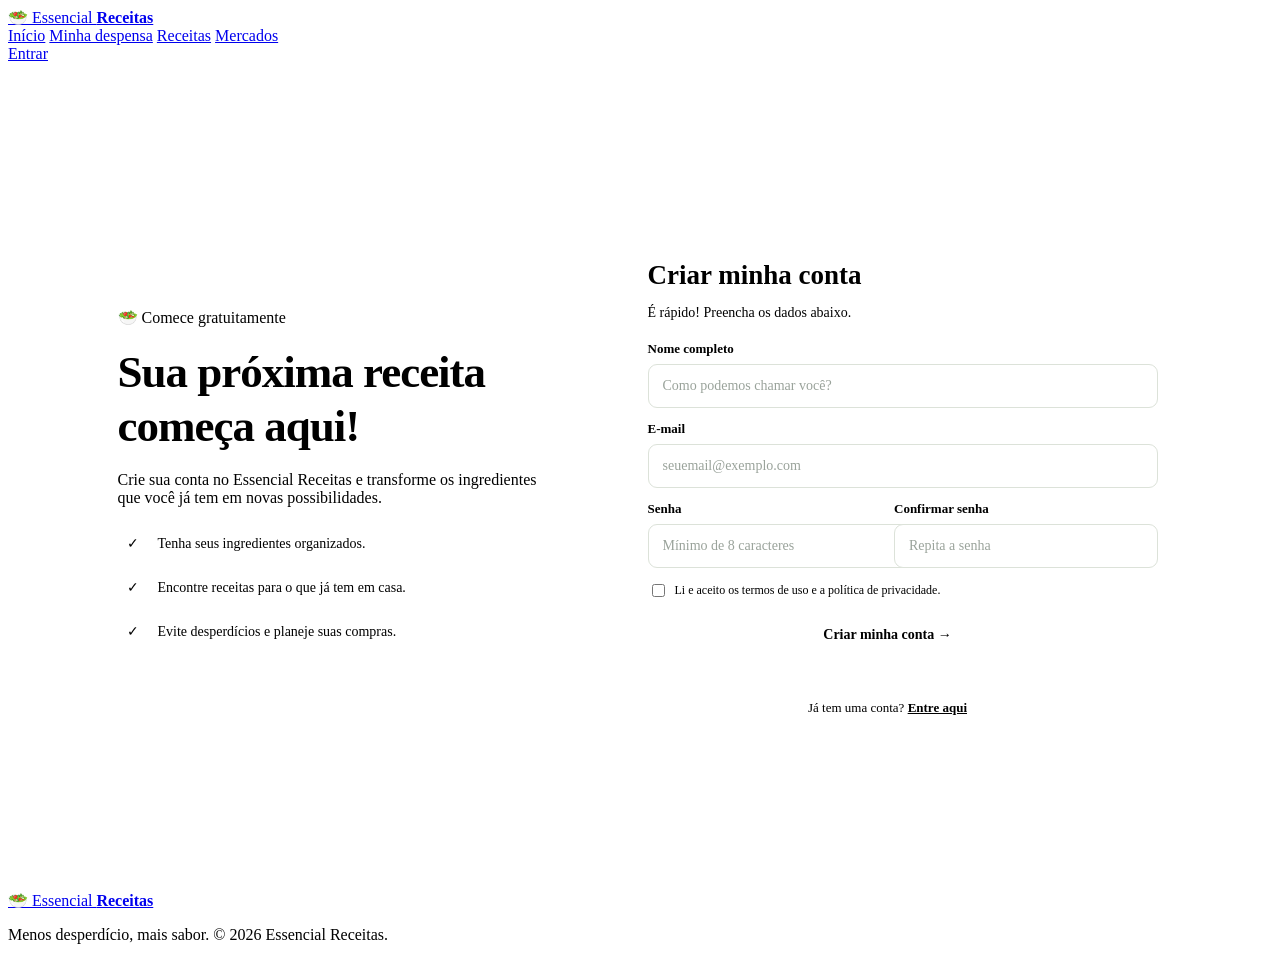
<file: cadastro.html>
<!DOCTYPE html>
<html lang="pt-BR">
<head>
    <meta charset="UTF-8">
    <meta name="viewport" content="width=device-width, initial-scale=1.0">

    <title>Criar conta | Essencial Receitas</title>

    <link rel="stylesheet" href="css/cadastro.css">
</head>

<body>

    <header class="cabecalho">
        <a href="index.html" class="logo">
            <span class="logo-icone">🥗</span>
            <span>Essencial <strong>Receitas</strong></span>
        </a>

        <nav class="menu">
            <a href="index.html">Início</a>
            <a href="despensa.html">Minha despensa</a>
            <a href="receitas.html">Receitas</a>
            <a href="mercados.html">Mercados</a>
        </nav>

        <a href="login.html" class="botao-login">
            Entrar
        </a>
    </header>

    <main class="auth-container">

        <section class="auth-apresentacao">
            <span class="etiqueta">
                🥗 Comece gratuitamente
            </span>

            <h1>
                Sua próxima receita começa
                <span>aqui!</span>
            </h1>

            <p>
                Crie sua conta no Essencial Receitas e transforme
                os ingredientes que você já tem em novas possibilidades.
            </p>

            <div class="auth-beneficio">
                <span>✓</span>
                Tenha seus ingredientes organizados.
            </div>

            <div class="auth-beneficio">
                <span>✓</span>
                Encontre receitas para o que já tem em casa.
            </div>

            <div class="auth-beneficio">
                <span>✓</span>
                Evite desperdícios e planeje suas compras.
            </div>
        </section>

        <section class="auth-card auth-card-cadastro">
            <h2>Criar minha conta</h2>

            <p class="auth-descricao">
                É rápido! Preencha os dados abaixo.
            </p>

            <form
                class="auth-form auth-form-cadastro"
                action="#"
                method="post"
                id="form-cadastro"
            >
                <div class="auth-campo">
                    <label for="nome">Nome completo</label>

                    <input
                        type="text"
                        id="nome"
                        name="nome"
                        placeholder="Como podemos chamar você?"
                        autocomplete="name"
                        required
                    >
                </div>

                <div class="auth-campo">
                    <label for="email">E-mail</label>

                    <input
                        type="email"
                        id="email"
                        name="email"
                        placeholder="seuemail@exemplo.com"
                        autocomplete="email"
                        required
                    >
                </div>

                <div class="auth-dupla">
                    <div class="auth-campo">
                        <label for="senha">Senha</label>

                        <input
                            type="password"
                            id="senha"
                            name="senha"
                            placeholder="Mínimo de 8 caracteres"
                            autocomplete="new-password"
                            minlength="8"
                            required
                        >
                    </div>

                    <div class="auth-campo">
                        <label for="confirmar-senha">
                            Confirmar senha
                        </label>

                        <input
                            type="password"
                            id="confirmar-senha"
                            name="confirmar_senha"
                            placeholder="Repita a senha"
                            autocomplete="new-password"
                            minlength="8"
                            required
                        >
                    </div>
                </div>

                <label class="auth-checkbox">
                    <input
                        type="checkbox"
                        id="termos"
                        name="termos"
                        required
                    >
                    <span class="auth-termos">
                        Li e aceito os termos de uso e a política de privacidade.
                    </span>
                </label>

                <button type="submit" class="auth-botao">
                    Criar minha conta →
                </button>

                <p
                    class="auth-mensagem"
                    id="mensagem-cadastro"
                    role="status"
                    aria-live="polite"
                ></p>
            </form>

            <div class="auth-rodape">
                Já tem uma conta?
                <a href="login.html" class="auth-link">
                    Entre aqui
                </a>
            </div>
        </section>

    </main>

    <footer class="rodape">
        <a href="index.html" class="logo">
            🥗 Essencial <strong>Receitas</strong>
        </a>

        <p>
            Menos desperdício, mais sabor. © 2026 Essencial Receitas.
        </p>
    </footer>

    <script>
        const formCadastro = document.getElementById("form-cadastro");
        const senha = document.getElementById("senha");
        const confirmarSenha = document.getElementById("confirmar-senha");
        const mensagemCadastro = document.getElementById("mensagem-cadastro");

        confirmarSenha.addEventListener("input", function() {
            confirmarSenha.setCustomValidity(
                confirmarSenha.value === senha.value
                    ? ""
                    : "As senhas não são iguais."
            );
        });

        senha.addEventListener("input", function() {
            confirmarSenha.setCustomValidity(
                confirmarSenha.value === senha.value
                    ? ""
                    : "As senhas não são iguais."
            );
        });

        formCadastro.addEventListener("submit", function(event) {
            event.preventDefault();

            if (senha.value !== confirmarSenha.value) {
                confirmarSenha.setCustomValidity("As senhas não são iguais.");
                confirmarSenha.reportValidity();
                return;
            }

            mensagemCadastro.textContent =
                "Dados validados! O cadastro precisa ser conectado a um sistema de autenticação para criar a conta.";
        });
    </script>

</body>
</html>
</file>
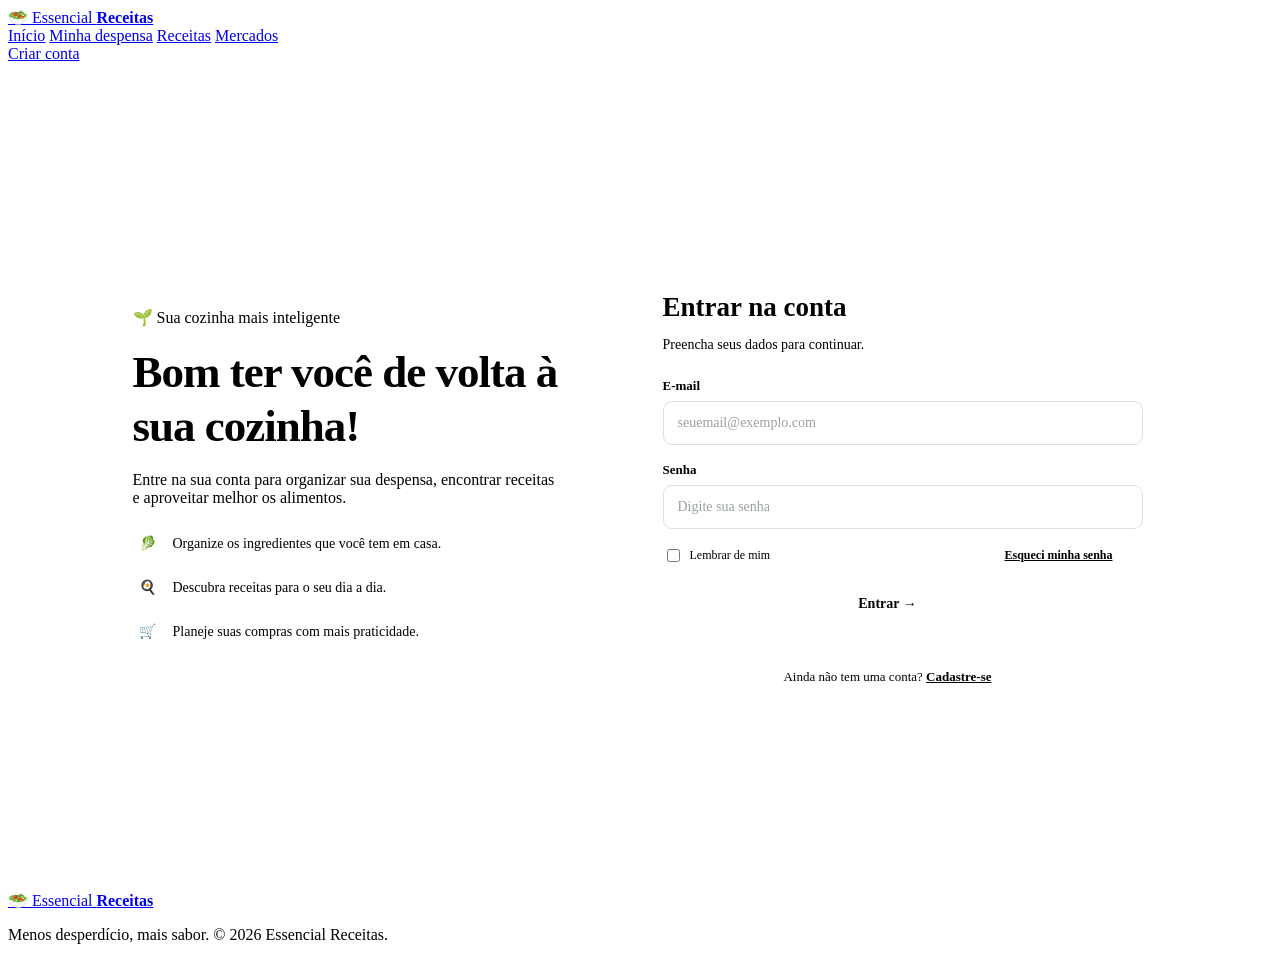
<file: login.html>
<!DOCTYPE html>
<html lang="pt-BR">
<head>
    <meta charset="UTF-8">
    <meta name="viewport" content="width=device-width, initial-scale=1.0">

    <title>Entrar | Essencial Receitas</title>

    <link rel="stylesheet" href="css/login.css">
</head>

<body>

    <header class="cabecalho">
        <a href="index.html" class="logo">
            <span class="logo-icone">🥗</span>
            <span>Essencial <strong>Receitas</strong></span>
        </a>

        <nav class="menu">
            <a href="index.html">Início</a>
            <a href="despensa.html">Minha despensa</a>
            <a href="receitas.html">Receitas</a>
            <a href="mercados.html">Mercados</a>
        </nav>

        <a href="cadastro.html" class="botao-login">
            Criar conta
        </a>
    </header>

    <main class="auth-container">

        <section class="auth-apresentacao">
            <span class="etiqueta">
                🌱 Sua cozinha mais inteligente
            </span>

            <h1>
                Bom ter você de volta à
                <span>sua cozinha!</span>
            </h1>

            <p>
                Entre na sua conta para organizar sua despensa,
                encontrar receitas e aproveitar melhor os alimentos.
            </p>

            <div class="auth-beneficio">
                <span>🥬</span>
                Organize os ingredientes que você tem em casa.
            </div>

            <div class="auth-beneficio">
                <span>🍳</span>
                Descubra receitas para o seu dia a dia.
            </div>

            <div class="auth-beneficio">
                <span>🛒</span>
                Planeje suas compras com mais praticidade.
            </div>
        </section>

        <section class="auth-card">
            <h2>Entrar na conta</h2>

            <p class="auth-descricao">
                Preencha seus dados para continuar.
            </p>

            <form
                class="auth-form"
                action="#"
                method="post"
                id="form-login"
            >
                <div class="auth-campo">
                    <label for="email">E-mail</label>

                    <input
                        type="email"
                        id="email"
                        name="email"
                        placeholder="seuemail@exemplo.com"
                        autocomplete="email"
                        required
                    >
                </div>

                <div class="auth-campo">
                    <label for="senha">Senha</label>

                    <input
                        type="password"
                        id="senha"
                        name="senha"
                        placeholder="Digite sua senha"
                        autocomplete="current-password"
                        required
                    >
                </div>

                <div class="auth-opcoes">
                    <label class="auth-checkbox">
                        <input
                            type="checkbox"
                            name="lembrar"
                        >
                        Lembrar de mim
                    </label>

                    <a href="#"
                       class="auth-link"
                       id="recuperar-senha">
                        Esqueci minha senha
                    </a>
                </div>

                <button type="submit" class="auth-botao">
                    Entrar →
                </button>

                <p
                    class="auth-mensagem"
                    id="mensagem-login"
                    role="status"
                    aria-live="polite"
                ></p>
            </form>

            <div class="auth-rodape">
                Ainda não tem uma conta?
                <a href="cadastro.html" class="auth-link">
                    Cadastre-se
                </a>
            </div>
        </section>

    </main>

    <footer class="rodape">
        <a href="index.html" class="logo">
            🥗 Essencial <strong>Receitas</strong>
        </a>

        <p>
            Menos desperdício, mais sabor. © 2026 Essencial Receitas.
        </p>
    </footer>

    <script>
        const formLogin = document.getElementById("form-login");
        const mensagemLogin = document.getElementById("mensagem-login");

        formLogin.addEventListener("submit", function(event) {
            event.preventDefault();

            mensagemLogin.textContent =
                "Formulário preenchido! O login precisa ser conectado a um sistema de autenticação.";
        });

        document.getElementById("recuperar-senha")
            .addEventListener("click", function(event) {
                event.preventDefault();

                mensagemLogin.textContent =
                    "A recuperação de senha precisa ser configurada no sistema.";
            });
    </script>

</body>
</html>
</file>
<file: css/cadastro.css>
/* ========================================
   14. LOGIN E CADASTRO
   ======================================== */

.auth-container {
    min-height: calc(100vh - 82px - 100px);
    padding: 55px 7%;
    display: flex;
    justify-content: center;
    align-items: center;
    gap: 65px;
}

.auth-apresentacao {
    max-width: 430px;
    flex: 1;
}

.auth-apresentacao h1 {
    font-size: clamp(32px, 4vw, 45px);
    line-height: 1.2;
    letter-spacing: -1px;
    margin: 18px 0;
}

.auth-apresentacao h1 span {
    color: var(--vermelho);
}

.auth-apresentacao p {
    color: var(--texto-suave);
    font-size: 16px;
    margin-bottom: 22px;
}

.auth-beneficio {
    display: flex;
    align-items: center;
    gap: 10px;
    margin-top: 14px;
    font-size: 14px;
    color: var(--texto);
}

.auth-beneficio span {
    display: grid;
    place-items: center;
    width: 30px;
    height: 30px;
    flex-shrink: 0;
    background: var(--verde-claro);
    border-radius: 9px;
}

.auth-card {
    width: 100%;
    max-width: 450px;
    padding: 35px;
    background: var(--branco);
    border: 1px solid var(--borda);
    border-radius: 18px;
    box-shadow: var(--sombra);
}

.auth-card h2 {
    font-size: 27px;
    margin-bottom: 5px;
}

.auth-descricao {
    color: var(--texto-suave);
    font-size: 14px;
    margin-bottom: 25px;
}

.auth-form {
    display: flex;
    flex-direction: column;
    gap: 17px;
}

.auth-campo {
    display: flex;
    flex-direction: column;
    gap: 7px;
}

.auth-campo label {
    font-size: 13px;
    font-weight: bold;
    color: var(--texto);
}

.auth-campo input {
    width: 100%;
    min-width: 0;
    padding: 13px 14px;
    font-family: inherit;
    font-size: 14px;
    color: var(--texto);
    background: #fff;
    border: 1px solid #dce2d9;
    border-radius: 9px;
    outline: none;
    transition: border-color 0.2s, box-shadow 0.2s;
}

.auth-campo input:focus {
    border-color: var(--verde);
    box-shadow: 0 0 0 3px rgba(52, 118, 83, 0.12);
}

.auth-campo input::placeholder {
    color: #9aa39b;
}

.auth-opcoes {
    display: flex;
    justify-content: space-between;
    align-items: center;
    gap: 12px;
    flex-wrap: wrap;
    font-size: 12px;
}

.auth-checkbox {
    display: flex;
    align-items: center;
    gap: 7px;
    color: var(--texto-suave);
}

.auth-checkbox input {
    accent-color: var(--verde);
}

.auth-link {
    color: var(--vermelho);
    font-weight: bold;
}

.auth-link:hover {
    color: var(--vermelho-escuro);
    text-decoration: underline;
}

.auth-botao {
    width: 100%;
    padding: 14px;
    border: none;
    border-radius: 9px;
    background: var(--vermelho);
    color: var(--branco);
    font-family: inherit;
    font-size: 14px;
    font-weight: bold;
    transition: background 0.2s, transform 0.2s;
}

.auth-botao:hover {
    background: var(--vermelho-escuro);
    transform: translateY(-2px);
}

.auth-termos {
    font-size: 12px;
    line-height: 1.6;
    color: var(--texto-suave);
}

.auth-rodape {
    margin-top: 23px;
    padding-top: 20px;
    border-top: 1px solid var(--borda);
    text-align: center;
    font-size: 13px;
    color: var(--texto-suave);
}

.auth-mensagem {
    padding: 11px;
    background: var(--verde-claro);
    color: var(--verde-escuro);
    border-radius: 8px;
    font-size: 13px;
}

.auth-mensagem:empty {
    display: none;
}

.auth-campo input:focus-visible,
.auth-checkbox input:focus-visible,
.auth-link:focus-visible,
.auth-botao:focus-visible {
    outline: 3px solid var(--verde);
    outline-offset: 3px;
}

/* Cadastro */

.auth-card-cadastro {
    max-width: 480px;
}

.auth-card-cadastro .auth-descricao {
    margin-bottom: 20px;
}

.auth-form-cadastro {
    gap: 13px;
}

.auth-dupla {
    display: grid;
    grid-template-columns: 1fr 1fr;
    gap: 13px;
}

/* Responsividade */

@media (max-width: 850px) {
    .auth-container {
        padding: 40px 5%;
        gap: 30px;
    }

    .auth-apresentacao h1 {
        font-size: 32px;
    }

    .auth-card {
        padding: 27px;
    }
}

@media (max-width: 650px) {
    .auth-container {
        min-height: auto;
        padding: 35px 5% 45px;
        flex-direction: column;
        align-items: stretch;
        gap: 25px;
    }

    .auth-apresentacao {
        max-width: none;
    }

    .auth-apresentacao h1 {
        font-size: 31px;
    }

    .auth-apresentacao p {
        font-size: 14px;
    }

    .auth-beneficio {
        font-size: 13px;
    }

    .auth-card,
    .auth-card-cadastro {
        max-width: none;
        padding: 24px 20px;
    }

    .auth-card h2 {
        font-size: 24px;
    }

    .auth-dupla {
        grid-template-columns: 1fr;
    }
}
</file>
<file: css/login.css>
/* ========================================
   14. LOGIN E CADASTRO
   ======================================== */

.auth-container {
    min-height: calc(100vh - 82px - 100px);
    padding: 55px 7%;
    display: flex;
    justify-content: center;
    align-items: center;
    gap: 65px;
}

.auth-apresentacao {
    max-width: 430px;
    flex: 1;
}

.auth-apresentacao h1 {
    font-size: clamp(32px, 4vw, 45px);
    line-height: 1.2;
    letter-spacing: -1px;
    margin: 18px 0;
}

.auth-apresentacao h1 span {
    color: var(--vermelho);
}

.auth-apresentacao p {
    color: var(--texto-suave);
    font-size: 16px;
    margin-bottom: 22px;
}

.auth-beneficio {
    display: flex;
    align-items: center;
    gap: 10px;
    margin-top: 14px;
    font-size: 14px;
    color: var(--texto);
}

.auth-beneficio span {
    display: grid;
    place-items: center;
    width: 30px;
    height: 30px;
    flex-shrink: 0;
    background: var(--verde-claro);
    border-radius: 9px;
}

.auth-card {
    width: 100%;
    max-width: 450px;
    padding: 35px;
    background: var(--branco);
    border: 1px solid var(--borda);
    border-radius: 18px;
    box-shadow: var(--sombra);
}

.auth-card h2 {
    font-size: 27px;
    margin-bottom: 5px;
}

.auth-descricao {
    color: var(--texto-suave);
    font-size: 14px;
    margin-bottom: 25px;
}

.auth-form {
    display: flex;
    flex-direction: column;
    gap: 17px;
}

.auth-campo {
    display: flex;
    flex-direction: column;
    gap: 7px;
}

.auth-campo label {
    font-size: 13px;
    font-weight: bold;
    color: var(--texto);
}

.auth-campo input {
    width: 100%;
    min-width: 0;
    padding: 13px 14px;
    font-family: inherit;
    font-size: 14px;
    color: var(--texto);
    background: #fff;
    border: 1px solid #dce2d9;
    border-radius: 9px;
    outline: none;
    transition: border-color 0.2s, box-shadow 0.2s;
}

.auth-campo input:focus {
    border-color: var(--verde);
    box-shadow: 0 0 0 3px rgba(52, 118, 83, 0.12);
}

.auth-campo input::placeholder {
    color: #9aa39b;
}

.auth-opcoes {
    display: flex;
    justify-content: space-between;
    align-items: center;
    gap: 12px;
    flex-wrap: wrap;
    font-size: 12px;
}

.auth-checkbox {
    display: flex;
    align-items: center;
    gap: 7px;
    color: var(--texto-suave);
}

.auth-checkbox input {
    accent-color: var(--verde);
}

.auth-link {
    color: var(--vermelho);
    font-weight: bold;
}

.auth-link:hover {
    color: var(--vermelho-escuro);
    text-decoration: underline;
}

.auth-botao {
    width: 100%;
    padding: 14px;
    border: none;
    border-radius: 9px;
    background: var(--vermelho);
    color: var(--branco);
    font-family: inherit;
    font-size: 14px;
    font-weight: bold;
    transition: background 0.2s, transform 0.2s;
}

.auth-botao:hover {
    background: var(--vermelho-escuro);
    transform: translateY(-2px);
}

.auth-termos {
    font-size: 12px;
    line-height: 1.6;
    color: var(--texto-suave);
}

.auth-rodape {
    margin-top: 23px;
    padding-top: 20px;
    border-top: 1px solid var(--borda);
    text-align: center;
    font-size: 13px;
    color: var(--texto-suave);
}

.auth-mensagem {
    padding: 11px;
    background: var(--verde-claro);
    color: var(--verde-escuro);
    border-radius: 8px;
    font-size: 13px;
}

.auth-mensagem:empty {
    display: none;
}

.auth-campo input:focus-visible,
.auth-checkbox input:focus-visible,
.auth-link:focus-visible,
.auth-botao:focus-visible {
    outline: 3px solid var(--verde);
    outline-offset: 3px;
}

/* Cadastro */

.auth-card-cadastro {
    max-width: 480px;
}

.auth-card-cadastro .auth-descricao {
    margin-bottom: 20px;
}

.auth-form-cadastro {
    gap: 13px;
}

.auth-dupla {
    display: grid;
    grid-template-columns: 1fr 1fr;
    gap: 13px;
}

/* Responsividade */

@media (max-width: 850px) {
    .auth-container {
        padding: 40px 5%;
        gap: 30px;
    }

    .auth-apresentacao h1 {
        font-size: 32px;
    }

    .auth-card {
        padding: 27px;
    }
}

@media (max-width: 650px) {
    .auth-container {
        min-height: auto;
        padding: 35px 5% 45px;
        flex-direction: column;
        align-items: stretch;
        gap: 25px;
    }

    .auth-apresentacao {
        max-width: none;
    }

    .auth-apresentacao h1 {
        font-size: 31px;
    }

    .auth-apresentacao p {
        font-size: 14px;
    }

    .auth-beneficio {
        font-size: 13px;
    }

    .auth-card,
    .auth-card-cadastro {
        max-width: none;
        padding: 24px 20px;
    }

    .auth-card h2 {
        font-size: 24px;
    }

    .auth-dupla {
        grid-template-columns: 1fr;
    }
}
</file>
